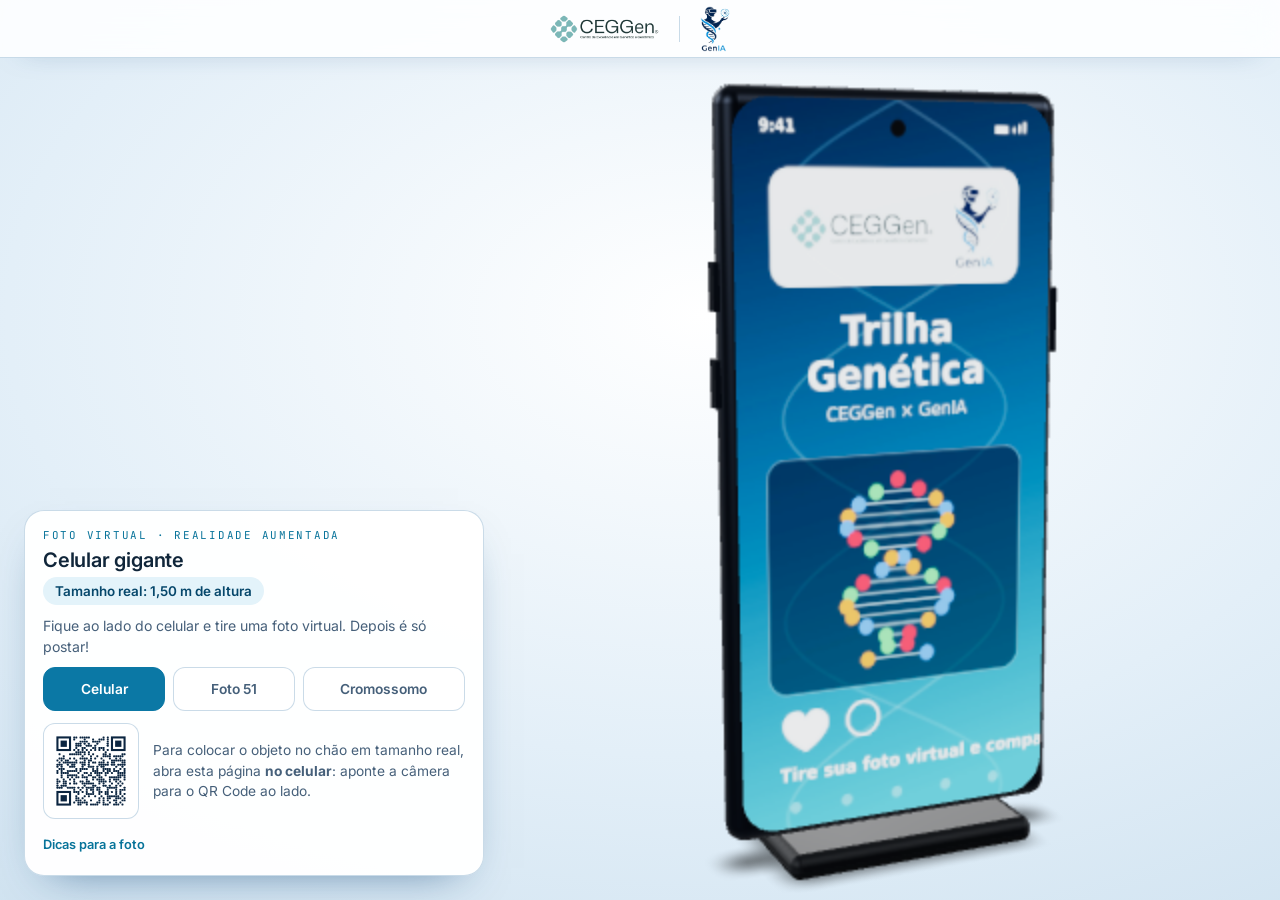
<file: fotos/index.html>
<!DOCTYPE html>
<!--
=====================================================================
  FOTOS EM TAMANHO REAL (realidade aumentada) — CEGGen × GenIA
  O aluno escolhe um objeto (celular gigante, Foto 51 de Rosalind Franklin ou
  cromossomo), coloca no chão pela câmera do celular, tira a foto e posta.

  • Endereço: .../ar-genetica/fotos/        Cartaz com QR: acrescente ?cartaz
  • Abrir direto um objeto: ?o=celular | ?o=foto51 | ?o=cromossomo
  • Os modelos 3D ficam em ../assets/models/ (gerados por ferramentas/gerar-modelos.html)
  • iPhone usa o Quick Look e Android usa WebXR ou Scene Viewer (via model-viewer).
    Requer HTTPS (o GitHub Pages já oferece).
=====================================================================
-->
<html lang="pt-BR">
<head>
<meta charset="utf-8">
<meta name="viewport" content="width=device-width, initial-scale=1, viewport-fit=cover">
<title>Fotos em tamanho real · CEGGen × GenIA</title>
<meta name="description" content="Tire uma foto virtual ao lado de um celular gigante, da Foto 51 de Rosalind Franklin ou de um cromossomo, em realidade aumentada.">
<meta name="theme-color" content="#EAF3FA">
<link rel="icon" href="data:image/svg+xml,<svg xmlns='http://www.w3.org/2000/svg' viewBox='0 0 100 100'><text y='.9em' font-size='90'>📸</text></svg>">
<link rel="preconnect" href="https://fonts.googleapis.com">
<link rel="preconnect" href="https://fonts.gstatic.com" crossorigin>
<link href="https://fonts.googleapis.com/css2?family=Inter:wght@400;500;600;700&family=JetBrains+Mono:wght@500;700&display=swap" rel="stylesheet">
<link rel="stylesheet" href="../assets/css/ar.css">
</head>
<body>

<header class="topo">
  <img src="../assets/logo-cegen.png" alt="CEGGen — Centro de Excelência em Genética e Genômica" class="logo" onerror="this.style.display='none'; this.nextElementSibling.style.display='inline';">
  <span class="logo-fallback">CEGGen</span>
  <span class="vsep" aria-hidden="true"></span>
  <img src="../assets/logo-genia.png" alt="GenIA" class="logo alta" onerror="this.style.display='none'; this.nextElementSibling.style.display='inline';">
  <span class="logo-fallback">GenIA</span>
</header>

<main>
  <model-viewer id="mv" alt="Objeto em tamanho real para foto virtual"
    ar ar-modes="webxr scene-viewer quick-look" ar-scale="fixed" ar-placement="floor"
    camera-controls touch-action="pan-y" auto-rotate rotation-per-second="14deg"
    shadow-intensity="1.1" shadow-softness=".9" environment-image="neutral" exposure="1.05"
    camera-orbit="25deg 80deg auto" field-of-view="32deg" interaction-prompt="none" loading="eager" reveal="auto">
  </model-viewer>
  <div class="carregando" id="carregando"><div class="roda"></div>Carregando o modelo 3D…</div>

  <section class="painel" aria-live="polite">
    <p class="eyebrow">Foto virtual · realidade aumentada</p>
    <h1 id="titulo"></h1>
    <span class="escala" id="medida"></span>
    <p id="descricao"></p>
    <div class="seletor" id="seletor" role="group" aria-label="Escolha o objeto"></div>
    <button class="btn hide" id="btnAR" type="button"></button>
    <div class="desktop hide" id="desktop">
      <div class="qr" id="qr"></div>
      <p>Para colocar o objeto no chão em tamanho real, abra esta página <b>no celular</b>: aponte a câmera para o QR Code ao lado.</p>
    </div>
    <details class="dicas-box"><summary>Dicas para a foto</summary>
      <ul class="dicas">
        <li>Aponte para o chão, a uns 2 m de distância, e mova o celular devagar até aparecer a grade.</li>
        <li>Toque para posicionar e dê alguns passos para trás para enquadrar a foto.</li>
        <li>iPhone: use o botão de câmera da realidade aumentada. Android: faça uma captura de tela.</li>
      </ul></details>
  </section>
</main>

<div id="cartaz" class="hide"></div>

<script src="../assets/js/qrcode.min.js"></script>
<script type="module" src="../assets/js/model-viewer.min.js"></script>
<script type="module">
import { $, ligarAR, mostrarCartaz, ICONE_AR } from "../assets/js/comum.js";

const OBJETOS = [
  { id: "celular", arquivo: "celular-gigante.glb", nome: "Celular gigante", botao: "Celular", medida: "1,50 m de altura",
    desc: "Fique ao lado do celular e tire uma foto virtual. Depois é só postar!", alt: "Celular gigante de 1,5 metro com a tela da Trilha Genética" },
  { id: "foto51", arquivo: "foto-51-rosalind-franklin.glb", nome: "Foto 51 · Rosalind Franklin", botao: "Foto 51", medida: "2,00 m de altura",
    desc: "Homenagem a Rosalind Franklin (1920–1958): a Foto 51 mostrou que o DNA é uma hélice. A imagem é uma recriação por simulação, não a foto original.", alt: "Painel de 2 metros com a Foto 51, recriação da difração de raios X do DNA" },
  { id: "cromossomo", arquivo: "cromossomo-gigante.glb", nome: "Cromossomo gigante", botao: "Cromossomo", medida: "1,80 m de altura",
    desc: "Um cromossomo humano maior que você, com as bandas e o centrômero. Pose para a foto!", alt: "Cromossomo gigante de 1,8 metro em forma de X com bandas" }
];

const mv = $("mv");
$("btnAR").innerHTML = ICONE_AR + " Ver em tamanho real (AR)";

if(new URLSearchParams(location.search).has("cartaz")){
  mostrarCartaz({
    eyebrow: "REALIDADE AUMENTADA", titulo: "Tire uma foto virtual", medida: "celular gigante · Foto 51 · cromossomo",
    passos: ["Escolha o objeto: celular gigante, Foto 51 ou cromossomo.", "Toque em “Ver em tamanho real (AR)” e aponte para o chão.", "Posicione, dê alguns passos para trás e tire a sua foto."],
    rodape: "Desenvolvido pela equipe de Bioinformática do CEGGen em parceria com a equipe do GenIA."
  });
}else{
  const sel = $("seletor");
  function escolher(o, atualizarUrl = true){
    $("carregando").classList.remove("hide");
    $("titulo").textContent = o.nome; $("medida").textContent = "Tamanho real: " + o.medida; $("descricao").textContent = o.desc;
    mv.alt = o.alt; mv.src = "../assets/models/" + o.arquivo;
    sel.querySelectorAll("button").forEach(b => b.setAttribute("aria-pressed", String(b.dataset.id === o.id)));
    if(atualizarUrl){ const u = new URL(location.href); u.searchParams.set("o", o.id); history.replaceState(null, "", u); }
  }
  OBJETOS.forEach(o => { const b = document.createElement("button"); b.type = "button"; b.dataset.id = o.id; b.textContent = o.botao; b.onclick = () => escolher(o); sel.appendChild(b); });
  mv.addEventListener("load", () => $("carregando").classList.add("hide"));
  mv.addEventListener("error", () => { $("carregando").innerHTML = "Não foi possível carregar o modelo 3D. Verifique a conexão e recarregue a página."; });
  ligarAR(mv, { botao: $("btnAR"), blocoDesktop: $("desktop"), qrEl: $("qr") });
  const inicial = OBJETOS.find(o => o.id === new URLSearchParams(location.search).get("o")) || OBJETOS[0];
  escolher(inicial, false);
}
</script>
</body>
</html>
</file>
<file: assets/css/ar.css>
/* =========================================================
   AR Genética — visual claro (mesma identidade do jogo e da trilha)
   ========================================================= */
:root{
  --vidro:rgba(255,255,255,.88); --vidro-2:rgba(255,255,255,.96); --borda:rgba(16,92,150,.22);
  --texto:#10263A; --mudo:#46607A; --acc:#07739A; --erro:#B3261E;
  --font:'Inter', system-ui, -apple-system, 'Segoe UI', sans-serif; --mono:'JetBrains Mono', ui-monospace, Menlo, monospace;
  --hh:58px; color-scheme:light; box-sizing:border-box;
}
*,*::before,*::after{box-sizing:inherit}
html,body{height:100%}
body{margin:0;color:var(--texto);font-family:var(--font);font-size:16px;line-height:1.5;overflow:hidden;
  background:radial-gradient(1200px 760px at 55% 35%,#FFFFFF 0%,#E3EFF8 58%,#CFE2F0 100%);background-color:#EAF3FA;
  -webkit-font-smoothing:antialiased;-webkit-tap-highlight-color:transparent}
button{font:inherit;color:inherit;cursor:pointer}
:focus-visible{outline:3px solid #00A3D9;outline-offset:2px}
.hide{display:none!important}

/* cabeçalho com as logos (sempre visível) */
.topo{position:fixed;top:0;left:0;right:0;z-index:6;height:var(--hh);padding-top:env(safe-area-inset-top,0px);display:flex;align-items:center;justify-content:center;gap:20px;
  background:var(--vidro);border-bottom:1px solid var(--borda);backdrop-filter:blur(14px) saturate(140%);-webkit-backdrop-filter:blur(14px) saturate(140%);box-shadow:0 10px 30px -24px rgba(16,70,120,.6)}
.topo .logo{height:28px;width:auto;display:block}.topo .logo.alta{height:46px}.topo .vsep{width:1px;height:26px;background:var(--borda)}
.logo-fallback{display:none;font-family:var(--mono);font-size:.8rem;color:var(--mudo)}

/* visualizador */
main{position:fixed;left:0;right:0;bottom:0;top:calc(var(--hh) + env(safe-area-inset-top,0px));display:flex;flex-direction:column}
model-viewer{flex:1 1 auto;min-height:0;width:100%;background:transparent;--poster-color:transparent;--progress-bar-color:#0B78A5;outline:none}
.carregando{position:absolute;left:50%;top:30%;transform:translateX(-50%);z-index:2;text-align:center;color:var(--mudo);font-size:.95rem;max-width:80vw;pointer-events:none}
.carregando .roda{width:34px;height:34px;margin:0 auto 10px;border:3px solid rgba(11,120,165,.2);border-top-color:#0B78A5;border-radius:50%;animation:gira 1s linear infinite}
@keyframes gira{to{transform:rotate(360deg)}}

/* painel */
.painel{position:relative;flex:none;z-index:3;width:100%;max-height:60%;overflow:auto;padding:16px 18px calc(14px + env(safe-area-inset-bottom,0px));background:var(--vidro-2);border-top:1px solid var(--borda);border-radius:22px 22px 0 0;
  box-shadow:0 -16px 40px -28px rgba(16,70,120,.7)}
.painel .eyebrow{font-family:var(--mono);font-size:.68rem;letter-spacing:.16em;text-transform:uppercase;color:var(--acc);margin:0 0 4px}
.painel h1{font-size:1.25rem;font-weight:600;line-height:1.25;margin:0 0 4px;letter-spacing:-.01em}
.painel p{margin:0 0 10px;color:var(--mudo);font-size:.88rem}
.escala{display:inline-flex;align-items:center;gap:8px;font-weight:600;font-size:.84rem;color:#06476B;background:#E3F3FA;border-radius:999px;padding:4px 12px;margin:0 0 10px}
.seletor{display:flex;gap:8px;flex-wrap:wrap;margin:0 0 12px}
.seletor button{flex:1 1 auto;min-height:44px;padding:8px 14px;border-radius:12px;border:1px solid var(--borda);background:var(--vidro-2);font-weight:600;font-size:.86rem;color:var(--mudo)}
.seletor button[aria-pressed="true"]{background:#0B78A5;border-color:#0B78A5;color:#fff}
.btn{display:flex;align-items:center;justify-content:center;gap:10px;width:100%;min-height:54px;padding:12px 22px;border-radius:14px;border:1px solid transparent;
  background:linear-gradient(135deg,#0B78A5,#0A6A96);color:#fff;font-size:1rem;font-weight:600;box-shadow:0 12px 26px -16px rgba(7,115,154,.8)}
.btn svg{width:22px;height:22px}
.btn.sec{background:var(--vidro-2);color:var(--texto);border-color:var(--borda);box-shadow:none;min-height:46px;font-size:.9rem;margin-top:8px}
.btn:disabled{opacity:.45;cursor:not-allowed}
.dicas-box{margin:10px 0 0;font-size:.8rem;color:var(--mudo)}.dicas-box summary{cursor:pointer;font-weight:600;color:var(--acc);min-height:32px;display:flex;align-items:center}
.dicas{margin:6px 0 0;padding:0;list-style:none;display:grid;gap:4px}
.dicas li::before{content:"•";color:var(--acc);margin-right:8px}
.desktop{display:flex;gap:14px;align-items:center;margin-top:4px}
.desktop .qr{flex:none;width:96px;height:96px;background:#fff;border:1px solid var(--borda);border-radius:12px;padding:4px;line-height:0}
.desktop .qr svg{width:100%;height:100%}
.desktop p{margin:0;font-size:.86rem}
.credito{margin:10px 0 0;font-size:.72rem;color:var(--mudo)}
.aviso{margin:0 0 10px;padding:8px 12px;border-radius:10px;background:#FFF4DC;border:1px solid #F0D79A;color:#6B4B00;font-size:.82rem}
.toast{position:fixed;left:50%;bottom:calc(var(--hh) + 20px);transform:translateX(-50%);z-index:20;max-width:88vw;padding:10px 16px;border-radius:12px;background:var(--vidro-2);border:1px solid var(--borda);font-size:.85rem;box-shadow:0 14px 30px -18px rgba(16,70,120,.7)}

@media (min-width:900px){
  main{display:block}
  model-viewer{position:absolute;top:0;bottom:0;right:0;left:500px;width:auto;height:auto}
  .painel{position:absolute;left:24px;bottom:24px;width:460px;max-height:calc(100% - 48px);border:1px solid var(--borda);border-radius:20px;box-shadow:0 18px 44px -26px rgba(16,70,120,.7)}
  .carregando{left:calc(50% + 250px)}
}
@media (orientation:landscape) and (max-height:520px){
  :root{--hh:48px} .topo .logo{height:24px}.topo .logo.alta{height:38px}
  main{display:block}
  model-viewer{position:absolute;top:0;bottom:0;right:0;left:min(48vw,430px);width:auto;height:auto}
  .painel{position:absolute;left:10px;bottom:10px;width:min(46vw,420px);max-height:calc(100% - 20px);border:1px solid var(--borda);border-radius:18px;padding:12px 14px}
  .painel h1{font-size:1.05rem}.painel p,.dicas-box{display:none}
  .carregando{left:calc(50% + 100px)}
}
@media (max-width:360px){ .topo{gap:14px} .topo .logo{height:24px}.topo .logo.alta{height:40px} }

/* ================= CARTAZ (?cartaz) — A4 ================= */
#cartaz{position:fixed;inset:0;z-index:30;overflow:auto;background:#CFE0EE;padding:0 0 40px}
.ferramentas{position:sticky;top:0;z-index:2;display:flex;flex-wrap:wrap;gap:10px;align-items:center;justify-content:center;padding:12px 16px;background:rgba(255,255,255,.94);border-bottom:1px solid var(--borda)}
.ferramentas .btn{width:auto;min-height:46px}.ferramentas p{margin:0;font-size:.82rem;color:var(--mudo);max-width:60ch}.ferramentas .alerta{color:var(--erro);font-weight:600}
.folha{position:relative;width:210mm;height:297mm;margin:18px auto;background:#fff;color:#0B2540;overflow:hidden;box-shadow:0 20px 50px -26px rgba(16,70,120,.7);display:flex;flex-direction:column;align-items:center;padding:14mm 22mm 10mm;text-align:center}
.folha .dna{position:absolute;top:0;bottom:0;width:18mm}.folha .dna.esq{left:2mm}.folha .dna.dir{right:2mm;transform:scaleX(-1)}
.folha .p-logos{display:flex;align-items:center;gap:7mm;margin-bottom:6mm}.folha .p-logos img{height:13mm;width:auto}.folha .p-logos img.alta{height:22mm}.folha .p-logos .vsep{width:.3mm;height:12mm;background:#CFDCE8}
.folha .p-eyebrow{font-family:var(--mono);font-weight:700;font-size:4.2mm;letter-spacing:1.4mm;color:#07739A;margin:0 0 3mm}
.folha h2{font-size:12mm;font-weight:700;line-height:1.05;letter-spacing:-.3mm;margin:0 0 2mm;color:#06476B}
.folha .p-medida{display:inline-block;font-size:6mm;font-weight:600;color:#06476B;background:#E3F3FA;border-radius:99mm;padding:1.5mm 6mm;margin:2mm 0 6mm}
.folha .p-qr{padding:5mm;border:.6mm solid #0B2540;border-radius:7mm;background:#fff;line-height:0}.folha .p-qr svg{width:104mm;height:104mm;display:block}
.folha .p-cta{font-size:5.8mm;font-weight:600;margin:7mm 0 3mm;white-space:nowrap}
.folha ol{margin:0 0 4mm;padding:0;list-style:none;display:grid;gap:2mm;text-align:left;font-size:4.4mm;color:#35506A}
.folha ol li{display:flex;gap:3mm;align-items:center}.folha ol b{flex:none;width:7mm;height:7mm;border-radius:50%;background:#0B78A5;color:#fff;display:grid;place-items:center;font-family:var(--mono);font-size:3.6mm}
.folha .p-credit{font-size:3.2mm;color:#6B8399;margin:auto 0 0}
@page{size:A4;margin:0}
@media print{ body{background:#fff;overflow:visible} #cartaz{position:static;overflow:visible;background:#fff;padding:0} .ferramentas,.topo,main{display:none!important} .folha{margin:0;box-shadow:none;break-after:page;page-break-after:always} .folha:last-child{break-after:auto;page-break-after:auto} }
@media screen and (max-width:820px){ .folha{zoom:.42} }
@media (prefers-reduced-motion:reduce){ *{animation:none!important;transition:none!important} }
</file>
